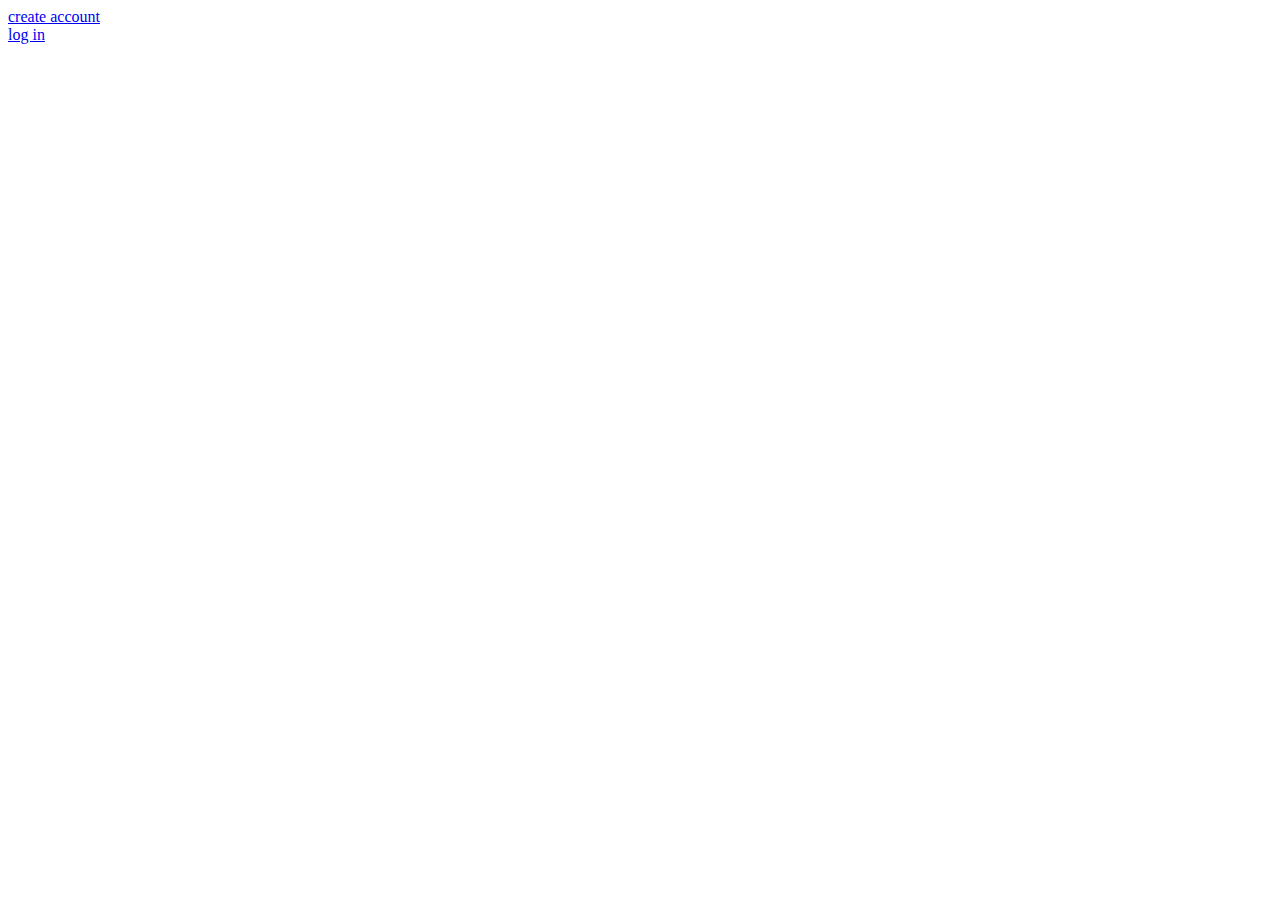
<file: src/main/webapp/index.html>
<!doctype html>
<html lang="en">
<head>
    <meta charset="UTF-8">
    <title>Document</title>
</head>
<body>
<a href="form-create-account.html">create account</a><br>
<a href="form-login.html">log in</a>

</body>
</html>
</file>
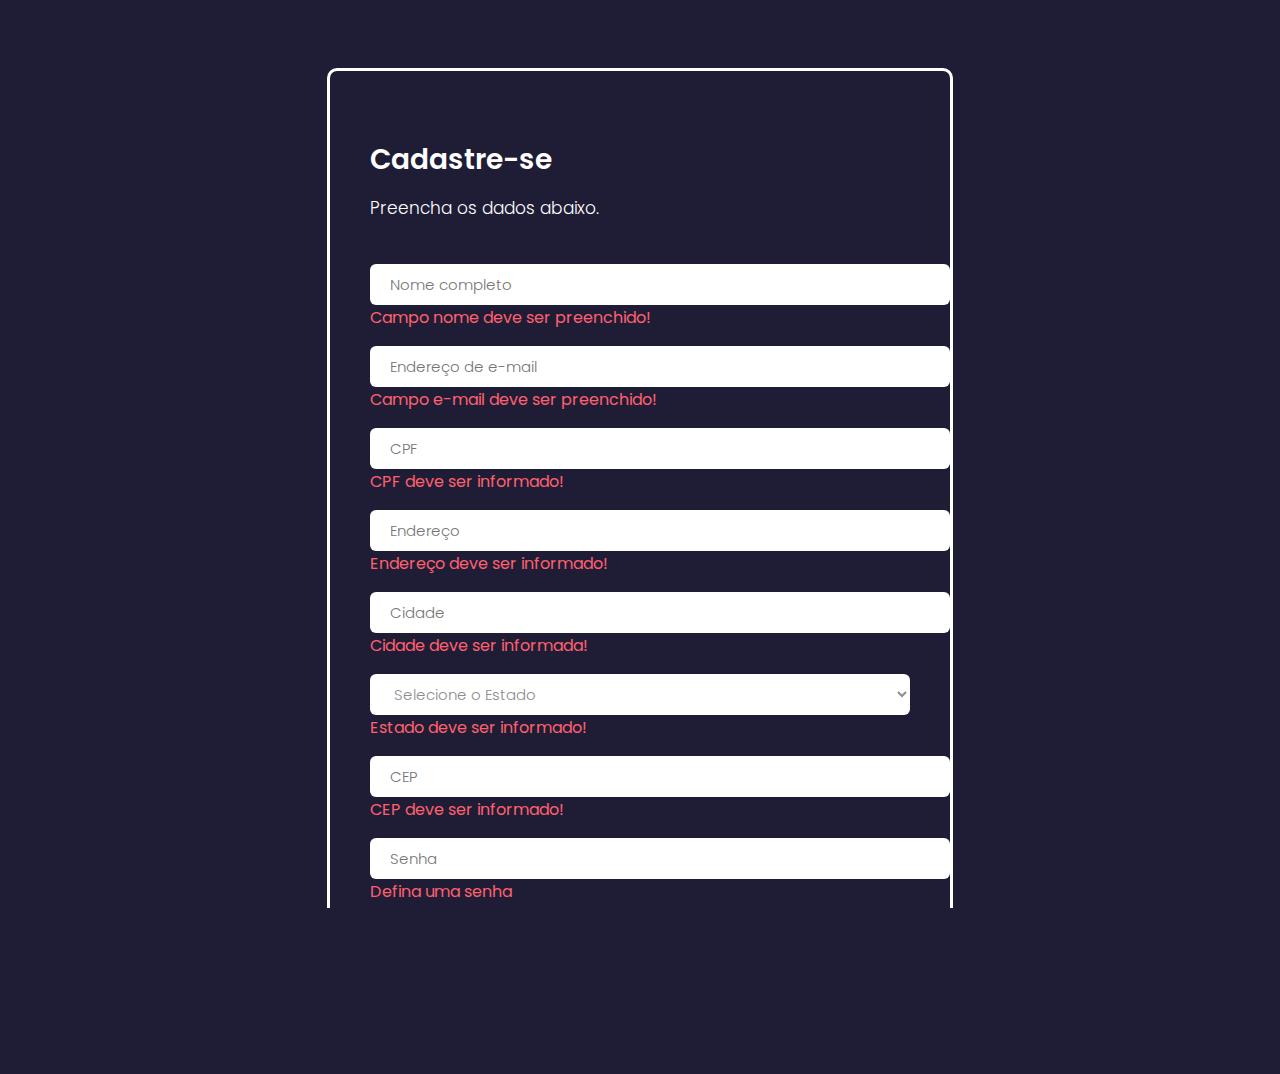
<file: src/main/webapp/form-create-account.html>
<!doctype html>
<html lang="en">
<head>
    <meta charset="UTF-8">
    <title>Register</title>

    <link href="https://cdn.jsdelivr.net/npm/bootstrap@5.1.3/dist/css/bootstrap.min.css" rel="stylesheet" integrity="sha384-1BmE4kWBq78iYhFldvKuhfTAU6auU8tT94WrHftjDbrCEXSU1oBoqyl2QvZ6jIW3" crossorigin="anonymous">
    <link rel="stylesheet" href="css/form-style.css">
</head>
<body>
<div class="form-body">
    <div class="row">
        <div class="form-holder">
            <div class="form-content">
                <div class="form-items">
                    <h3>Cadastre-se</h3>
                    <p>Preencha os dados abaixo.</p>
                    <form action="app/register" method="post" class="requires-validation" novalidate>

                        <div class="col-md-12">
                            <input class="form-control" type="text" name="name" placeholder="Nome completo" required>
                            <div class="invalid-feedback">Campo nome deve ser preenchido!</div>
                        </div>

                        <div class="col-md-12">
                            <input class="form-control" type="email" name="email" placeholder="Endereço de e-mail" required>
                            <div class="invalid-feedback">Campo e-mail deve ser preenchido!</div>
                        </div>

                        <div class="col-md-12">
                            <input class="form-control" type="text" name="cpf" placeholder="CPF" required>
                            <div class="invalid-feedback">CPF deve ser informado!</div>
                        </div>

                        <div class="col-md-12">
                            <input class="form-control" type="text" name="addressLine" placeholder="Endereço" required>
                            <div class="invalid-feedback">Endereço deve ser informado!</div>
                        </div>

                        <div class="col-md-12">
                            <input class="form-control" type="text" name="city" placeholder="Cidade" required>
                            <div class="invalid-feedback">Cidade deve ser informada!</div>
                        </div>

                        <div class="col-md-12">
                            <select class="form-select mt-3" name="state" required>
                            <option selected disabled value="">Selecione o Estado</option>
                            <option value="AC"> ACRE </option>
                            <option value="AL"> ALAGOAS </option>
                            <option value="AP"> AMAPÁ </option>
                            <option value="AM"> AMAZONAS </option>
                            <option value="BA"> BAHIA </option>
                            <option value="CE"> CEARÁ </option>
                            <option value="DF"> DISTRITO FEDERAL </option>
                            <option value="ES"> ESPÍRITO SANTO </option>
                            <option value="GO"> GOIÁS </option>
                            <option value="MA"> MARANHÃO </option>
                            <option value="MT"> MATO GROSSO </option>
                            <option value="MS"> MATO GROSSO DO SUL </option>
                            <option value="MG"> MINAS GERAIS </option>
                            <option value="PA"> PARÁ </option>
                            <option value="PB"> PARAÍBA </option>
                            <option value="PR"> PARANÁ </option>
                            <option value="PE"> PERNAMBUCO </option>
                            <option value="PI"> PIAUÍ </option>
                            <option value="RJ"> RIO DE JANEIRO </option>
                            <option value="RN"> RIO GRANDE DO NORTE </option>
                            <option value="RS"> RIO GRANDE DO SUL </option>
                            <option value="RO"> RONDÕNIA </option>
                            <option value="RR"> RORAIMA </option>
                            <option value="SC"> SANTA CATARINA </option>
                            <option value="SP"> SÃO PAULO </option>
                            <option value="SE"> SERGIPE </option>
                            <option value="TO"> TOCANTINS </option>
                        </select>
                            <div class="invalid-feedback">Estado deve ser informado!</div>
                        </div>

                        <div class="col-md-12">
                            <input class="form-control" type="text" name="postalCode" placeholder="CEP" required>
                            <div class="invalid-feedback">CEP deve ser informado!</div>
                        </div>

                        <div class="col-md-12">
                            <input class="form-control password-1" type="password" name="password" placeholder="Senha" required>
                            <div class="invalid-feedback">Defina uma senha</div>
                        </div>

                        <div class="form-check">
                            <input class="form-check-input" type="checkbox" value="" id="invalidCheck" required>
                            <label class="form-check-label">Confirmo a validade das informações acima!</label>
                            <div class="invalid-feedback">Confirme as informações!</div>
                        </div>

                        <div class="form-button mt-3">
                            <button id="submit" type="submit" class="btn btn-primary">Cadastrar</button>
                        </div>
                    </form>
                </div>
            </div>
        </div>
    </div>
</div>

<script src="https://cdn.jsdelivr.net/npm/bootstrap@5.1.3/dist/js/bootstrap.bundle.min.js" integrity="sha384-ka7Sk0Gln4gmtz2MlQnikT1wXgYsOg+OMhuP+IlRH9sENBO0LRn5q+8nbTov4+1p" crossorigin="anonymous"></script>

<script>
    (function () {
        'use strict'
        const forms = document.querySelectorAll('.requires-validation')
        Array.from(forms)
            .forEach(function (form) {
                form.addEventListener('submit', function (event) {
                    if (!form.checkValidity()) {
                        event.preventDefault()
                        event.stopPropagation()
                    }

                    form.classList.add('was-validated')
                }, false)
            })

    })()

    // function checkPassword() {
    //     const password1 = document.querySelector('.password-1');
    //     const password2 = document.querySelector('.password-2');
    //
    //     return password1 === password2;
    // }

</script>

</body>
</html>
</file>
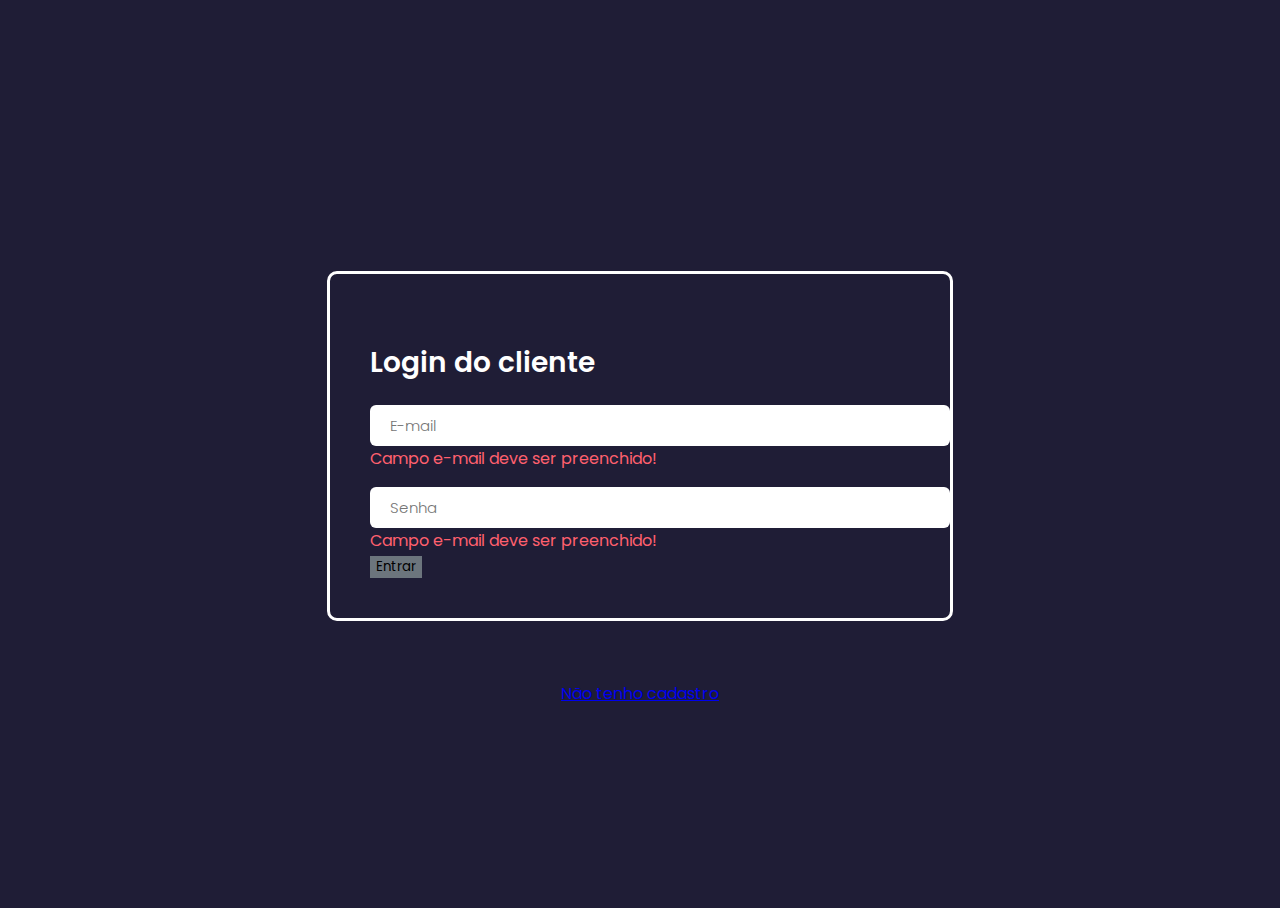
<file: src/main/webapp/form-login.html>
<!doctype html>
<html lang="en">
<head>
    <meta charset="UTF-8">
    <title>Log in</title>

    <link href="https://cdn.jsdelivr.net/npm/bootstrap@5.1.3/dist/css/bootstrap.min.css" rel="stylesheet" integrity="sha384-1BmE4kWBq78iYhFldvKuhfTAU6auU8tT94WrHftjDbrCEXSU1oBoqyl2QvZ6jIW3" crossorigin="anonymous">
    <link rel="stylesheet" href="css/form-style.css">
</head>
<body>
<div class="form-body">
    <div class="row">
        <div class="form-holder">
            <div class="form-content">
                <div class="form-items">
                    <h3>Login do cliente</h3>
                    <form action="app/login" method="post" class="requires-validation" novalidate>

                        <div class="col-md-12">
                            <input class="form-control" type="email" name="email" placeholder="E-mail" required>
                            <div class="invalid-feedback">Campo e-mail deve ser preenchido!</div>
                        </div>

                        <div class="col-md-12">
                            <input class="form-control" type="password" name="password" placeholder="Senha" required>
                            <div class="invalid-feedback">Campo e-mail deve ser preenchido!</div>
                        </div>

                        <div class="form-button mt-3">
                            <button id="submit" type="submit" class="btn btn-primary">Entrar</button>
                        </div>
                    </form>
                </div>
            </div>
            <a class="btn btn-outline-secondary" href="form-create-account.html">Não tenho cadastro</a>
        </div>
    </div>
</div>

<script src="https://cdn.jsdelivr.net/npm/bootstrap@5.1.3/dist/js/bootstrap.bundle.min.js" integrity="sha384-ka7Sk0Gln4gmtz2MlQnikT1wXgYsOg+OMhuP+IlRH9sENBO0LRn5q+8nbTov4+1p" crossorigin="anonymous"></script>

<script>
    (function () {
        'use strict'
        const forms = document.querySelectorAll('.requires-validation')
        Array.from(forms)
            .forEach(function (form) {
                form.addEventListener('submit', function (event) {
                    if (!form.checkValidity()) {
                        event.preventDefault()
                        event.stopPropagation()
                    }

                    form.classList.add('was-validated')
                }, false)
            })
    })()
</script>

</body>
</html>
</file>
<file: src/main/webapp/css/form-style.css>
@import url('https://fonts.googleapis.com/css2?family=Poppins:wght@300;400;500;700;900&display=swap');

*, body {
    font-family: 'Poppins', sans-serif;
    font-weight: 400;
    -webkit-font-smoothing: antialiased;
    text-rendering: optimizeLegibility;
    -moz-osx-font-smoothing: grayscale;
}

html, body {
    height: 100%;
    background-color: #1F1D36;
    overflow: hidden;
}


.form-holder {
    display: flex;
    flex-direction: column;
    justify-content: center;
    align-items: center;
    text-align: center;
    min-height: 100vh;
}

.form-holder .form-content {
    position: relative;
    text-align: center;
    display: -webkit-box;
    display: -moz-box;
    display: -ms-flexbox;
    display: -webkit-flex;
    display: flex;
    -webkit-justify-content: center;
    justify-content: center;
    -webkit-align-items: center;
    align-items: center;
    padding: 60px;
}

.form-content .form-items {
    border: 3px solid #fff;
    padding: 40px;
    display: inline-block;
    width: 100%;
    min-width: 540px;
    -webkit-border-radius: 10px;
    -moz-border-radius: 10px;
    border-radius: 10px;
    text-align: left;
    -webkit-transition: all 0.4s ease;
    transition: all 0.4s ease;
}

.form-content h3 {
    color: #fff;
    text-align: left;
    font-size: 28px;
    font-weight: 600;
    margin-bottom: 5px;
}

.form-content h3.form-title {
    margin-bottom: 30px;
}

.form-content p {
    color: #fff;
    text-align: left;
    font-size: 17px;
    font-weight: 300;
    line-height: 20px;
    margin-bottom: 30px;
}


.form-content label, .was-validated .form-check-input:invalid~.form-check-label, .was-validated .form-check-input:valid~.form-check-label{
    color: #fff;
}

.form-content input[type=text], input[type=number], .form-content input[type=password], .form-content input[type=email], .form-content select {
    width: 100%;
    padding: 9px 20px;
    text-align: left;
    border: 0;
    outline: 0;
    border-radius: 6px;
    background-color: #fff;
    font-size: 15px;
    font-weight: 300;
    color: #8D8D8D;
    -webkit-transition: all 0.3s ease;
    transition: all 0.3s ease;
    margin-top: 16px;
}


.btn-primary{
    background-color: #6C757D;
    outline: none;
    border: 0px;
    box-shadow: none;
}

.btn-primary:hover, .btn-primary:focus, .btn-primary:active{
    background-color: #495056;
    outline: none !important;
    border: none !important;
    box-shadow: none;
}

.form-content textarea {
    position: static !important;
    width: 100%;
    padding: 8px 20px;
    border-radius: 6px;
    text-align: left;
    background-color: #fff;
    border: 0;
    font-size: 15px;
    font-weight: 300;
    color: #8D8D8D;
    outline: none;
    resize: none;
    height: 120px;
    -webkit-transition: none;
    transition: none;
    margin-bottom: 14px;
}

.form-content textarea:hover, .form-content textarea:focus {
    border: 0;
    background-color: #ebeff8;
    color: #8D8D8D;
}

.mv-up{
    margin-top: -9px !important;
    margin-bottom: 8px !important;
}

.invalid-feedback{
    color: #ff606e;
}

.valid-feedback{
    color: #2acc80;
}
</file>
